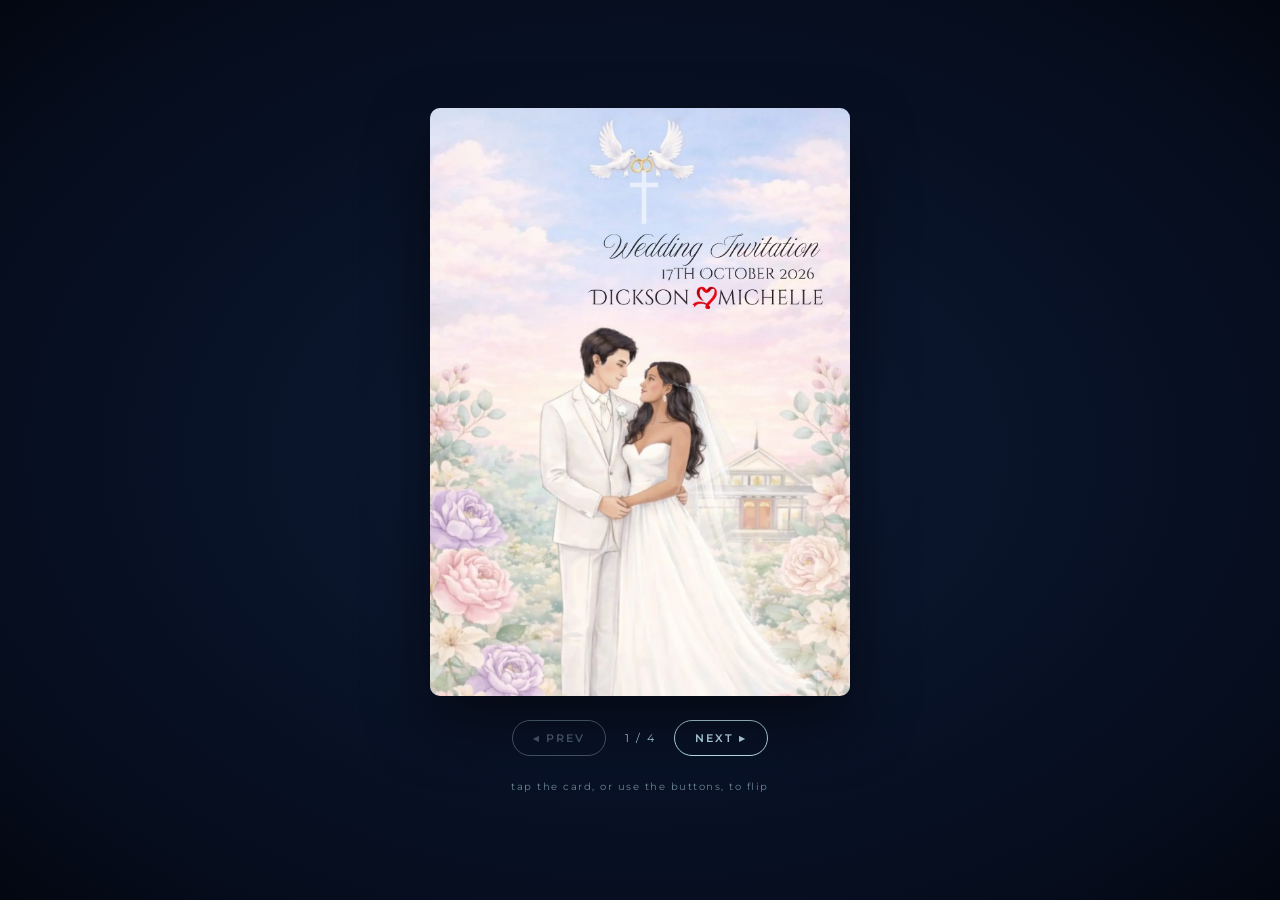
<file: church.html>
<!DOCTYPE html>
<html lang="en">
<head>
<meta charset="UTF-8">
<meta name="viewport" content="width=device-width, initial-scale=1.0, maximum-scale=1.0, user-scalable=no">
<title>Church Invitation | Dickson & Michelle</title>
<link href="https://fonts.googleapis.com/css2?family=Cinzel:wght@400;700&family=IM+Fell+DW+Pica:ital@0;1&family=Montserrat:wght@200;300;400;600;700&family=Pinyon+Script&family=Playfair+Display:ital,wght@0,700;1,400&family=Satisfy&display=swap" rel="stylesheet">
<style>
  :root {
    --navy: #060e1f;
    --pastel-blue: #bfe3f0;
    --light-pastel-blue: #e0f2f7;
    --pastel-blue-glass: rgba(174, 198, 207, 0.7);
    --maroon-nav: #6b0f0f;
    --text-main: #ffffff;
  }

  *, *::before, *::after { box-sizing: border-box; margin: 0; padding: 0; }

  body {
    min-height: 100vh;
    display: flex;
    flex-direction: column;
    align-items: center;
    justify-content: center;
    gap: 24px;
    background: radial-gradient(ellipse at center, #0d1a35 0%, var(--navy) 75%, #030711 100%);
    font-family: 'Montserrat', sans-serif;
    padding: 24px;
    overflow: auto;
  }

  /* Single flip card, sized to fit within the viewport on any device */
  .card-stage {
    position: relative;
    width: min(420px, 88vw, calc(78vh * 5 / 7));
    aspect-ratio: 5 / 7;
    perspective: 2200px;
  }

  .card {
    position: absolute;
    inset: 0;
    transform-style: preserve-3d;
    transition: transform 0.8s cubic-bezier(.63,.06,.27,1.01);
    cursor: pointer;
  }

  .face {
    position: absolute;
    inset: 0;
    backface-visibility: hidden;
    border-radius: 10px;
    overflow: hidden;
    background: linear-gradient(160deg, #0e1a38 0%, #0b1632 100%);
    box-shadow:
      0 25px 60px rgba(0,0,0,0.55),
      inset 0 0 0 1px rgba(191,227,240,0.15);
  }

  .face.back { transform: rotateY(180deg); }

  .face img {
    width: 100%;
    height: 100%;
    object-fit: cover;
    display: block;
    opacity: 0;
    transition: opacity 0.4s ease;
  }

  .face img.loaded {
    opacity: 1;
  }

  .face::before {
    content: "";
    position: absolute;
    inset: 0;
    background: linear-gradient(160deg, #16264a 0%, #0b1632 100%);
    z-index: -1;
  }

  .page-num {
    position: absolute;
    bottom: 14px;
    right: 20px;
    font-size: 10px;
    letter-spacing: 2px;
    color: var(--pastel-blue);
    opacity: 0.75;
    z-index: 2;
    font-family: 'Montserrat', sans-serif;
  }

  .controls {
    display: flex;
    align-items: center;
    gap: 14px;
  }

  button {
    font-family: 'Montserrat', sans-serif;
    font-weight: 600;
    font-size: 11px;
    letter-spacing: 2px;
    text-transform: uppercase;
    background: transparent;
    border: 1px solid var(--pastel-blue);
    color: var(--pastel-blue);
    padding: 10px 20px;
    border-radius: 25px;
    cursor: pointer;
    transition: background 0.2s ease, color 0.2s ease;
  }
  button:hover { background: var(--pastel-blue); color: var(--navy); }
  button:disabled { opacity: 0.3; cursor: default; }
  button:disabled:hover { background: transparent; color: var(--pastel-blue); }

  .counter {
    font-size: 11px;
    letter-spacing: 2px;
    color: var(--pastel-blue);
    opacity: 0.8;
    min-width: 40px;
    text-align: center;
  }

  .hint {
    font-size: 10px;
    letter-spacing: 1.5px;
    color: rgba(191,227,240,0.55);
    text-align: center;
  }
</style>
</head>
<body>

<div class="card-stage">
  <div class="card" id="card">
    <div class="face front">
      <img id="imgFront" alt="Wedding invitation">
      <div class="page-num" id="numFront">01</div>
    </div>
    <div class="face back">
      <img id="imgBack" alt="Wedding invitation">
      <div class="page-num" id="numBack">02</div>
    </div>
  </div>
</div>

<div class="controls">
  <button id="prevBtn">◂ Prev</button>
  <span class="counter" id="counter">1 / 4</span>
  <button id="nextBtn">Next ▸</button>
</div>
<div class="hint">tap the card, or use the buttons, to flip</div>

<script>
  const images = ['img/1.webp', 'img/2.webp', 'img/3.webp', 'img/4.webp'];
  const total = images.length;

  const card = document.getElementById('card');
  const imgFront = document.getElementById('imgFront');
  const imgBack = document.getElementById('imgBack');
  const numFront = document.getElementById('numFront');
  const numBack = document.getElementById('numBack');
  const prevBtn = document.getElementById('prevBtn');
  const nextBtn = document.getElementById('nextBtn');
  const counter = document.getElementById('counter');

  let idx = 0;   // index of the currently visible image
  let rot = 0;   // cumulative rotation in degrees (multiples of 180)

  function pad(n) { return String(n + 1).padStart(2, '0'); }

  function setImage(imgEl, src) {
    imgEl.classList.remove('loaded');
    imgEl.onerror = () => { imgEl.alt = ''; }; // hide alt text if the file truly can't be found
    imgEl.onload = () => { imgEl.classList.add('loaded'); };
    imgEl.src = src;
    // Safety net: if the browser already had it cached and completed
    // the load before the handler above attached, mark it loaded now.
    if (imgEl.complete && imgEl.naturalWidth > 0) {
      imgEl.classList.add('loaded');
    }
  }

  function updateControls() {
    prevBtn.disabled = idx === 0;
    nextBtn.disabled = idx === total - 1;
    counter.textContent = (idx + 1) + ' / ' + total;
  }

  function go(direction) {
    const nextIdx = idx + direction;
    if (nextIdx < 0 || nextIdx > total - 1) return;

    rot += 180 * direction;
    idx = nextIdx;

    // Which face will be facing forward after this flip?
    const showingFront = (((rot / 180) % 2) + 2) % 2 === 0;

    if (showingFront) {
      setImage(imgFront, images[idx]);
      numFront.textContent = pad(idx);
    } else {
      setImage(imgBack, images[idx]);
      numBack.textContent = pad(idx);
    }

    card.style.transform = 'rotateY(' + rot + 'deg)';
    updateControls();
  }

  card.addEventListener('click', () => go(1));
  nextBtn.addEventListener('click', (e) => { e.stopPropagation(); go(1); });
  prevBtn.addEventListener('click', (e) => { e.stopPropagation(); go(-1); });

  setImage(imgFront, images[0]);
  setImage(imgBack, images[1]);
  updateControls();
</script>

</body>
</html>
</file>
